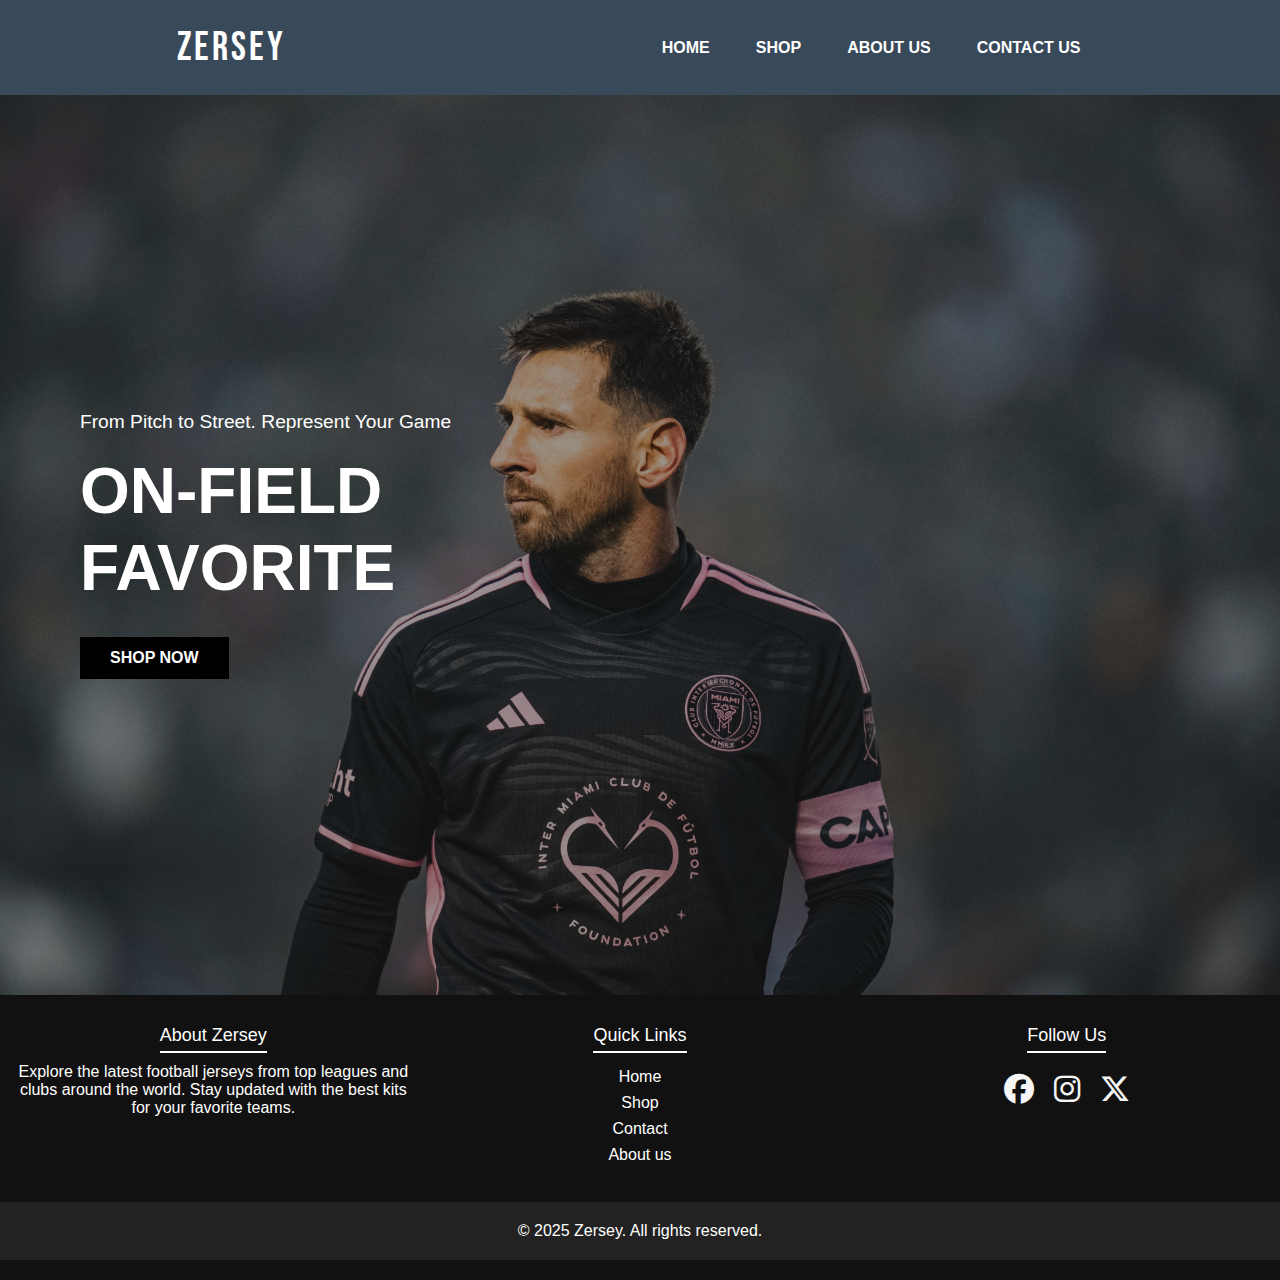
<file: index.html>
<!DOCTYPE html>
<html lang="en">
  <head>
    
    <meta charset="UTF-8" />
    <meta name="viewport" content="width=device-width, initial-scale=1.0" />
    <title>ZERSEY</title>

    <link href="https://fonts.googleapis.com/css2?family=Bebas+Neue&display=swap" rel="stylesheet">

    <link rel="stylesheet" href="style.css" />

    <link rel="stylesheet" href="https://cdnjs.cloudflare.com/ajax/libs/font-awesome/6.7.2/css/all.min.css" integrity="sha512-Evv84Mr4kqVGRNSgIGL/F/aIDqQb7xQ2vcrdIwxfjThSH8CSR7PBEakCr51Ck+w+/U6swU2Im1vVX0SVk9ABhg==" crossorigin="anonymous" referrerpolicy="no-referrer" />
  
  </head>
  <body>
  

    <header>
      <nav>
        <div class="logo">ZERSEY
          <ul>
            <li><a href=""></a></li>
          </ul>
        </div>

        <div id="right">
            <ul>
                <li><a href="index.html">HOME</a></li>
                <li><a href="shop.html">SHOP</a></li>
                <li><a href="about.html">ABOUT US</a></li>
                <li> <a href="contact.html">CONTACT US</a></li>
            </ul>
          
        </div>
      </nav>
    </header>

    
   <!--hero-section-->
    <main>

     <div class="hero">
      <div class="hero-content">
        <p class="subheading">From Pitch to Street. Represent Your Game
        </p>
        <h1 class="main-heading">ON-FIELD<br>FAVORITE</h1>
        <a href="shop.html" class="btn">SHOP NOW</a>
      </div>
    </div>
    
  </main>



<footer>
  <div class="footer-container">
    <div class="footer-section">
     
      <h4  style="border-bottom: 2px solid white; display: inline-block; padding-bottom: 5px;">About Zersey</h4>
      <p>Explore the latest football jerseys from top leagues and clubs around the world. Stay updated with the best kits for your favorite teams.</p>
    </div>

    <div class="footer-section">
      
      <h4  style="border-bottom: 2px solid white; display: inline-block; padding-bottom: 5px;">Quick Links</h4>
      <ul>
          <li><a href="#home">Home</a></li>
          <li><a href="shop.html">Shop</a></li>
          <li><a href="contact.html">Contact</a></li>
          <li><a href="about.html">About us</a></li>
      </ul>
    </div>

    
    <div class="footer-section">
      <h4  style="border-bottom: 2px solid white; display: inline-block; padding-bottom: 5px;">Follow Us</h4>
      <div class="social-icons">
        <a href="#"><i class="fa-brands fa-facebook"></i></a>
        <a href="#"><i class="fa-brands fa-instagram"></i></a>
        <a href="#"><i class="fa-brands fa-x-twitter"></i></a>
      </div>
    </div>

   
    <div class="footer-bottom">
      <p>&copy; 2025 Zersey. All rights reserved.</p>
    </div>
  </div>
</footer>

  
  <script src="script.js"></script>
  </body>
</html>
</file>
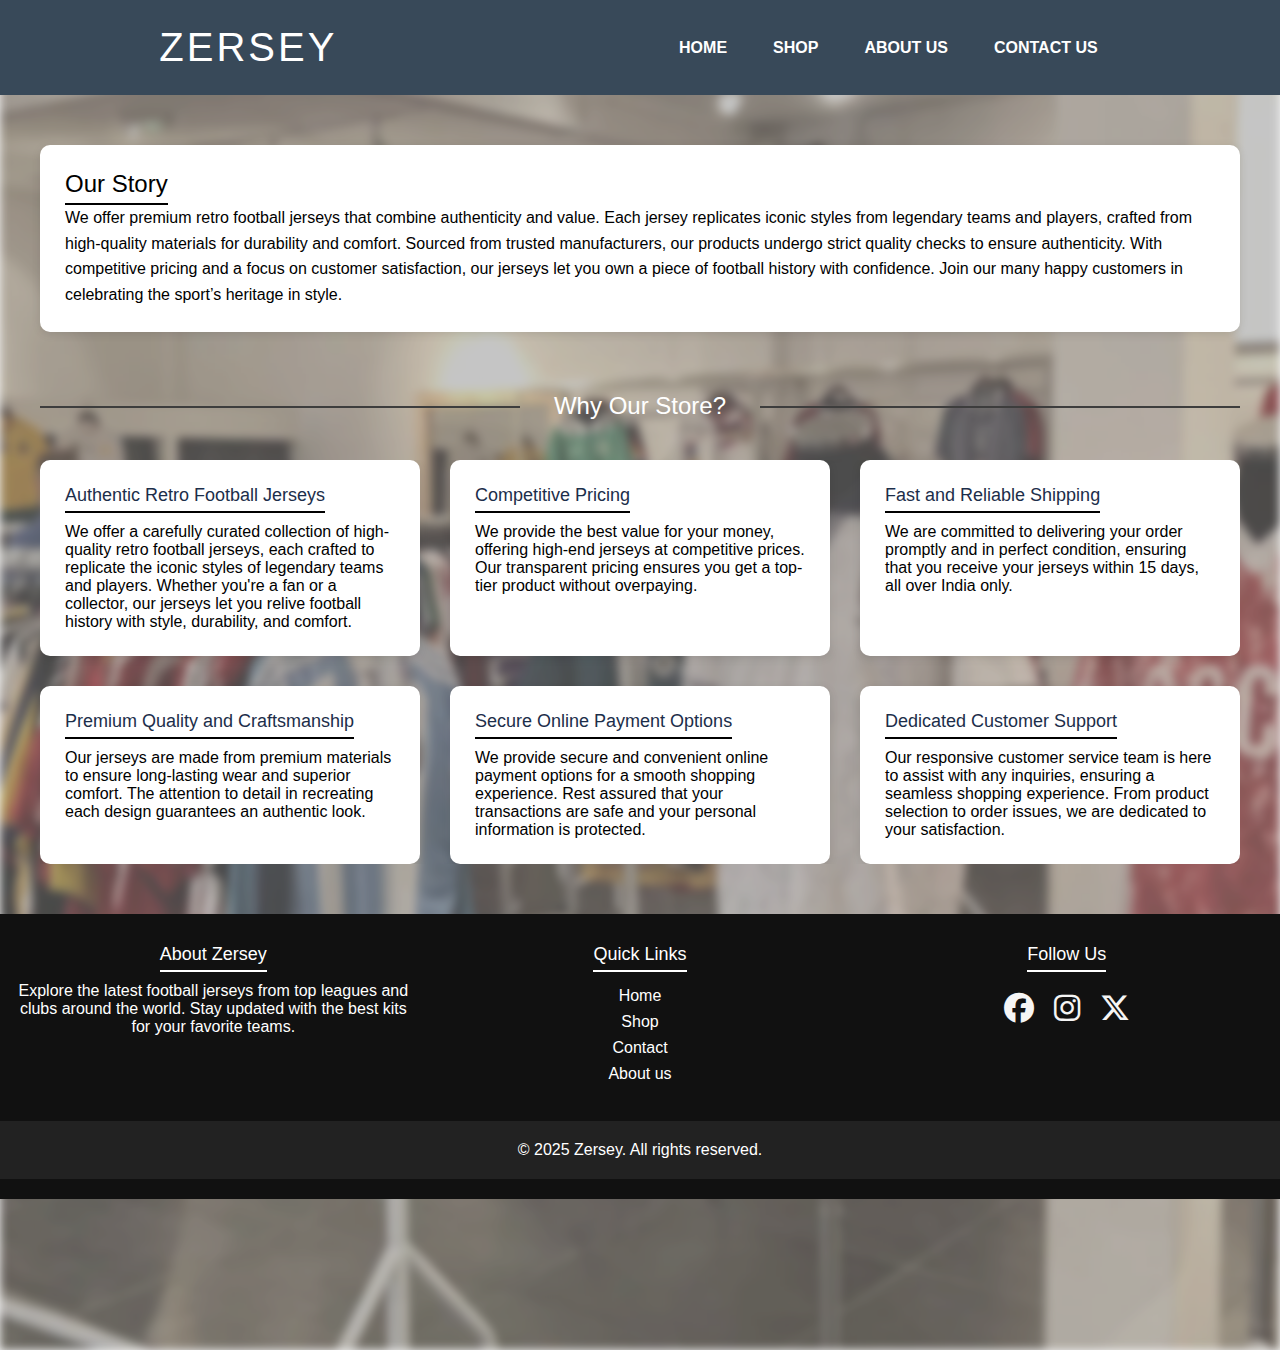
<file: about.html>
<!DOCTYPE html>
<html lang="en">
<head>
  <meta charset="UTF-8">
  <meta name="viewport" content="width=device-width, initial-scale=1.0">
  <title>About Us - Zersey</title>
  
  <link rel="stylesheet" href="style.css">

  <link rel="stylesheet" href="https://cdnjs.cloudflare.com/ajax/libs/font-awesome/6.7.2/css/all.min.css" integrity="sha512-Evv84Mr4kqVGRNSgIGL/F/aIDqQb7xQ2vcrdIwxfjThSH8CSR7PBEakCr51Ck+w+/U6swU2Im1vVX0SVk9ABhg==" crossorigin="anonymous" referrerpolicy="no-referrer" />
  
</head>
<body>
  
    
  <header>
    <nav>
      <div class="logo">ZERSEY
        <ul>
          <li><a href=""></a></li>
        </ul>
      </div>

      <div id="right">
          <ul>
              <li><a href="index.html">HOME</a></li>
              <li><a href="shop.html">SHOP</a></li>
              <li><a href="about.html">ABOUT US</a></li>
              <li> <a href="contact.html">CONTACT US</a></li>
          </ul>
        
      </div>
    </nav>
  </header>


 
  <main class="about-content">
    <section class="intro">
      <h2 style="border-bottom: 2px solid black; display: inline-block; padding-bottom: 5px;">Our Story</h2>
      <br>
      <p>
        We offer premium retro football jerseys that combine authenticity and value. Each jersey replicates iconic styles from legendary teams and players, crafted from high-quality materials for durability and comfort. Sourced from trusted manufacturers, our products undergo strict quality checks to ensure authenticity. With competitive pricing and a focus on customer satisfaction, our jerseys let you own a piece of football history with confidence. Join our many happy customers in celebrating the sport’s heritage in style.
      </p>
    </section>

    <h2 class="section-title">Why Our Store?</h2>

    <section class="features">
      <div class="feature">
        <h3 style="border-bottom: 2px solid black; display: inline-block; padding-bottom: 5px;">Authentic Retro Football Jerseys</h3>
        <p>We offer a carefully curated collection of high-quality retro football jerseys, each crafted to replicate the iconic styles of legendary teams and players. Whether you're a fan or a collector, our jerseys let you relive football history with style, durability, and comfort.</p>
      </div>

      <div class="feature">
        <h3 style="border-bottom: 2px solid black; display: inline-block; padding-bottom: 5px;">Competitive Pricing</h3>
        <p>We provide the best value for your money, offering high-end jerseys at competitive prices. Our transparent pricing ensures you get a top-tier product without overpaying.</p>
      </div>

      <div class="feature">
        <h3 style="border-bottom: 2px solid black; display: inline-block; padding-bottom: 5px;">Fast and Reliable Shipping</h3>
        <p>We are committed to delivering your order promptly and in perfect condition, ensuring that you receive your jerseys within 15 days, all over India only.</p>
      </div>

      <div class="feature">
        <h3 style="border-bottom: 2px solid black; display: inline-block; padding-bottom: 5px;">Premium Quality and Craftsmanship</h3>
        <p>Our jerseys are made from premium materials to ensure long-lasting wear and superior comfort. The attention to detail in recreating each design guarantees an authentic look.</p>
      </div>

      <div class="feature">
        <h3 style="border-bottom: 2px solid black; display: inline-block; padding-bottom: 5px;">Secure Online Payment Options</h3>
        <p>We provide secure and convenient online payment options for a smooth shopping experience. Rest assured that your transactions are safe and your personal information is protected.</p>
      </div>

      <div class="feature">
        <h3 style="border-bottom: 2px solid black; display: inline-block; padding-bottom: 5px;">Dedicated Customer Support</h3>
        <p>Our responsive customer service team is here to assist with any inquiries, ensuring a seamless shopping experience. From product selection to order issues, we are dedicated to your satisfaction.</p>
      </div>
    </section>
  </main>

<!--footer-->
  <footer>
    <div class="footer-container">
      <div class="footer-section">
       
        <h4 style="border-bottom: 2px solid white; display: inline-block; padding-bottom: 5px;">About Zersey</h4>
        <p>Explore the latest football jerseys from top leagues and clubs around the world. Stay updated with the best kits for your favorite teams.</p>
      </div>
  
      <div class="footer-section">
        
        <h4 style="border-bottom: 2px solid white; display: inline-block; padding-bottom: 5px;">Quick Links</h4>
        <ul>
            <li><a href="#home">Home</a></li>
            <li><a href="shop.html">Shop</a></li>
            <li><a href="contact.html">Contact</a></li>
            <li><a href="about.html">About us</a></li>
        </ul>
      </div>
  
      
      <div class="footer-section">
        <h4  style="border-bottom: 2px solid white; display: inline-block; padding-bottom: 5px;">Follow Us</h4>
        <div class="social-icons">
          <a href="#"><i class="fa-brands fa-facebook"></i></a>
          <a href="#"><i class="fa-brands fa-instagram"></i></a>
          <a href="#"><i class="fa-brands fa-x-twitter"></i></a>
        </div>
      </div>
  
     
      <div class="footer-bottom">
        <p>&copy; 2025 Zersey. All rights reserved.</p>
      </div>
    </div>
  </footer>
  
</body>
</html>
</file>
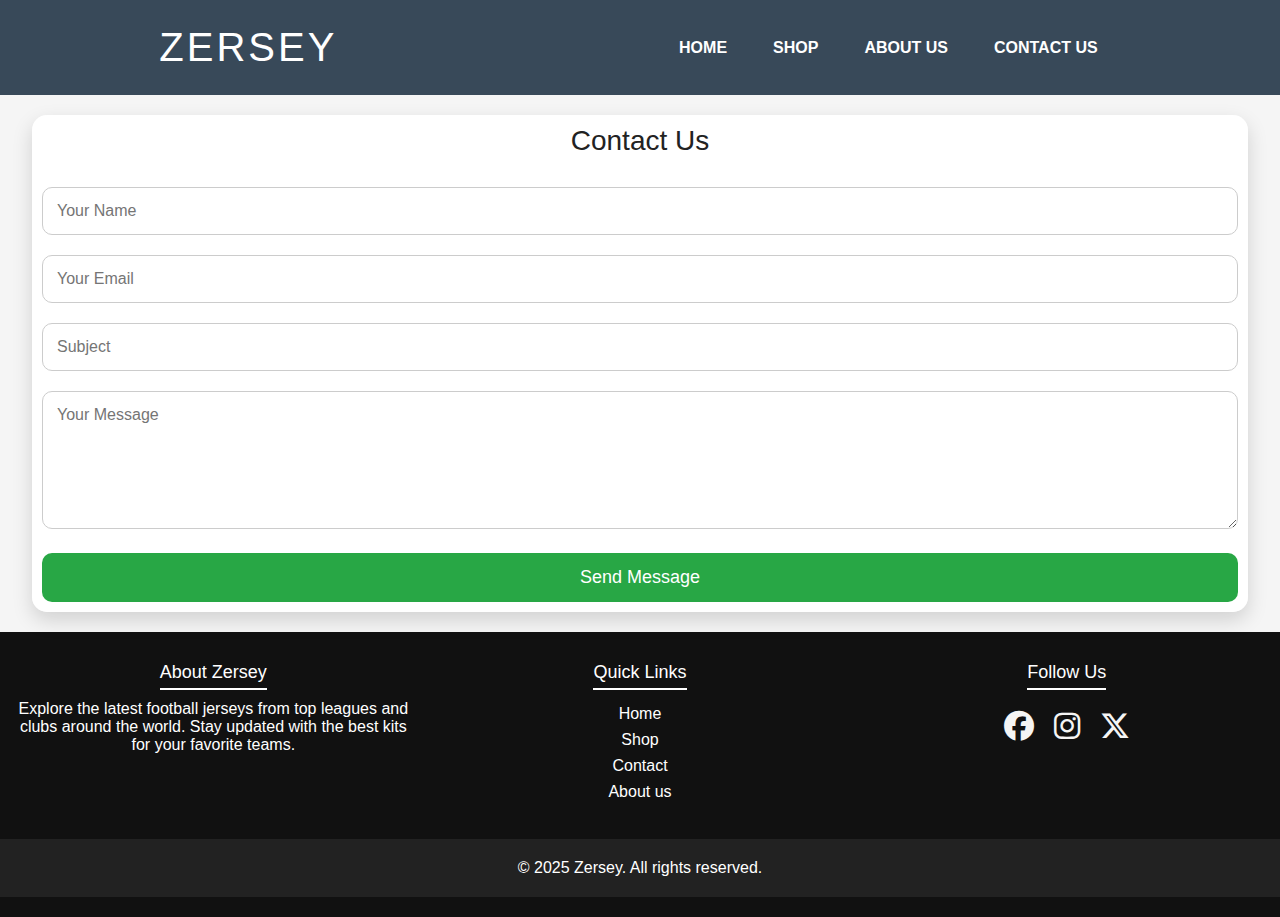
<file: contact.html>
<!DOCTYPE html>
<html lang="en">
  <head>
    <meta charset="UTF-8" />
    <title>Contact Us</title>

    <link rel="stylesheet" href="style.css" />

    <link rel="stylesheet" href="https://cdnjs.cloudflare.com/ajax/libs/font-awesome/6.7.2/css/all.min.css" integrity="sha512-Evv84Mr4kqVGRNSgIGL/F/aIDqQb7xQ2vcrdIwxfjThSH8CSR7PBEakCr51Ck+w+/U6swU2Im1vVX0SVk9ABhg==" crossorigin="anonymous" referrerpolicy="no-referrer" />

</head>
  <body>

    <!--nav-bar-->
    <header>
      <nav>
        <div class="logo">
          ZERSEY
          <ul>
            <li><a href=""></a></li>
          </ul>
        </div>

        <div id="right">
          <ul>
            <li><a href="index.html">HOME</a></li>
            <li><a href="shop.html">SHOP</a></li>
            <li><a href="about.html">ABOUT US</a></li>
            <li><a href="contact.html">CONTACT US</a></li>
          </ul>
        </div>
      </nav>
    </header>



      <!--contact us form-->
      <div class="contact-container">
        <h1>Contact Us</h1>
        <form class="contact-form">
          <input type="text" name="name" placeholder="Your Name" required>
          <input type="email" name="email" placeholder="Your Email" required>
          <input type="text" name="subject" placeholder="Subject" required>
          <textarea name="message" rows="6" placeholder="Your Message" required></textarea>
          <button type="submit">Send Message</button>
        </form>
      </div>
    
    
      
  

 <!--footer--> 
     <footer>
      <div class="footer-container">
        <div class="footer-section">
          <h4  style="border-bottom: 2px solid white; display: inline-block; padding-bottom: 5px;">About Zersey</h4>
          <p>
            Explore the latest football jerseys from top leagues and clubs
            around the world. Stay updated with the best kits for your favorite
            teams.
          </p>
        </div>

        <div class="footer-section">
          <h4  style="border-bottom: 2px solid white; display: inline-block; padding-bottom: 5px;">Quick Links</h4>
          <ul>
            <li><a href="#home">Home</a></li>
            <li><a href="shop.html">Shop</a></li>
            <li><a href="contact.html">Contact</a></li>
            <li><a href="about.html">About us</a></li>
          </ul>
        </div>

        <div class="footer-section">
          <h4  style="border-bottom: 2px solid white; display: inline-block; padding-bottom: 5px;">Follow Us</h4>
          <div class="social-icons">
            <a href="#"><i class="fa-brands fa-facebook"></i></a>
            <a href="#"><i class="fa-brands fa-instagram"></i></a>
            <a href="#"><i class="fa-brands fa-x-twitter"></i></a>
          </div>
        </div>

        <div class="footer-bottom">
          <p>&copy; 2025 Zersey. All rights reserved.</p>
        </div>
      </div>
    </footer>
  </body>
</html>
</file>
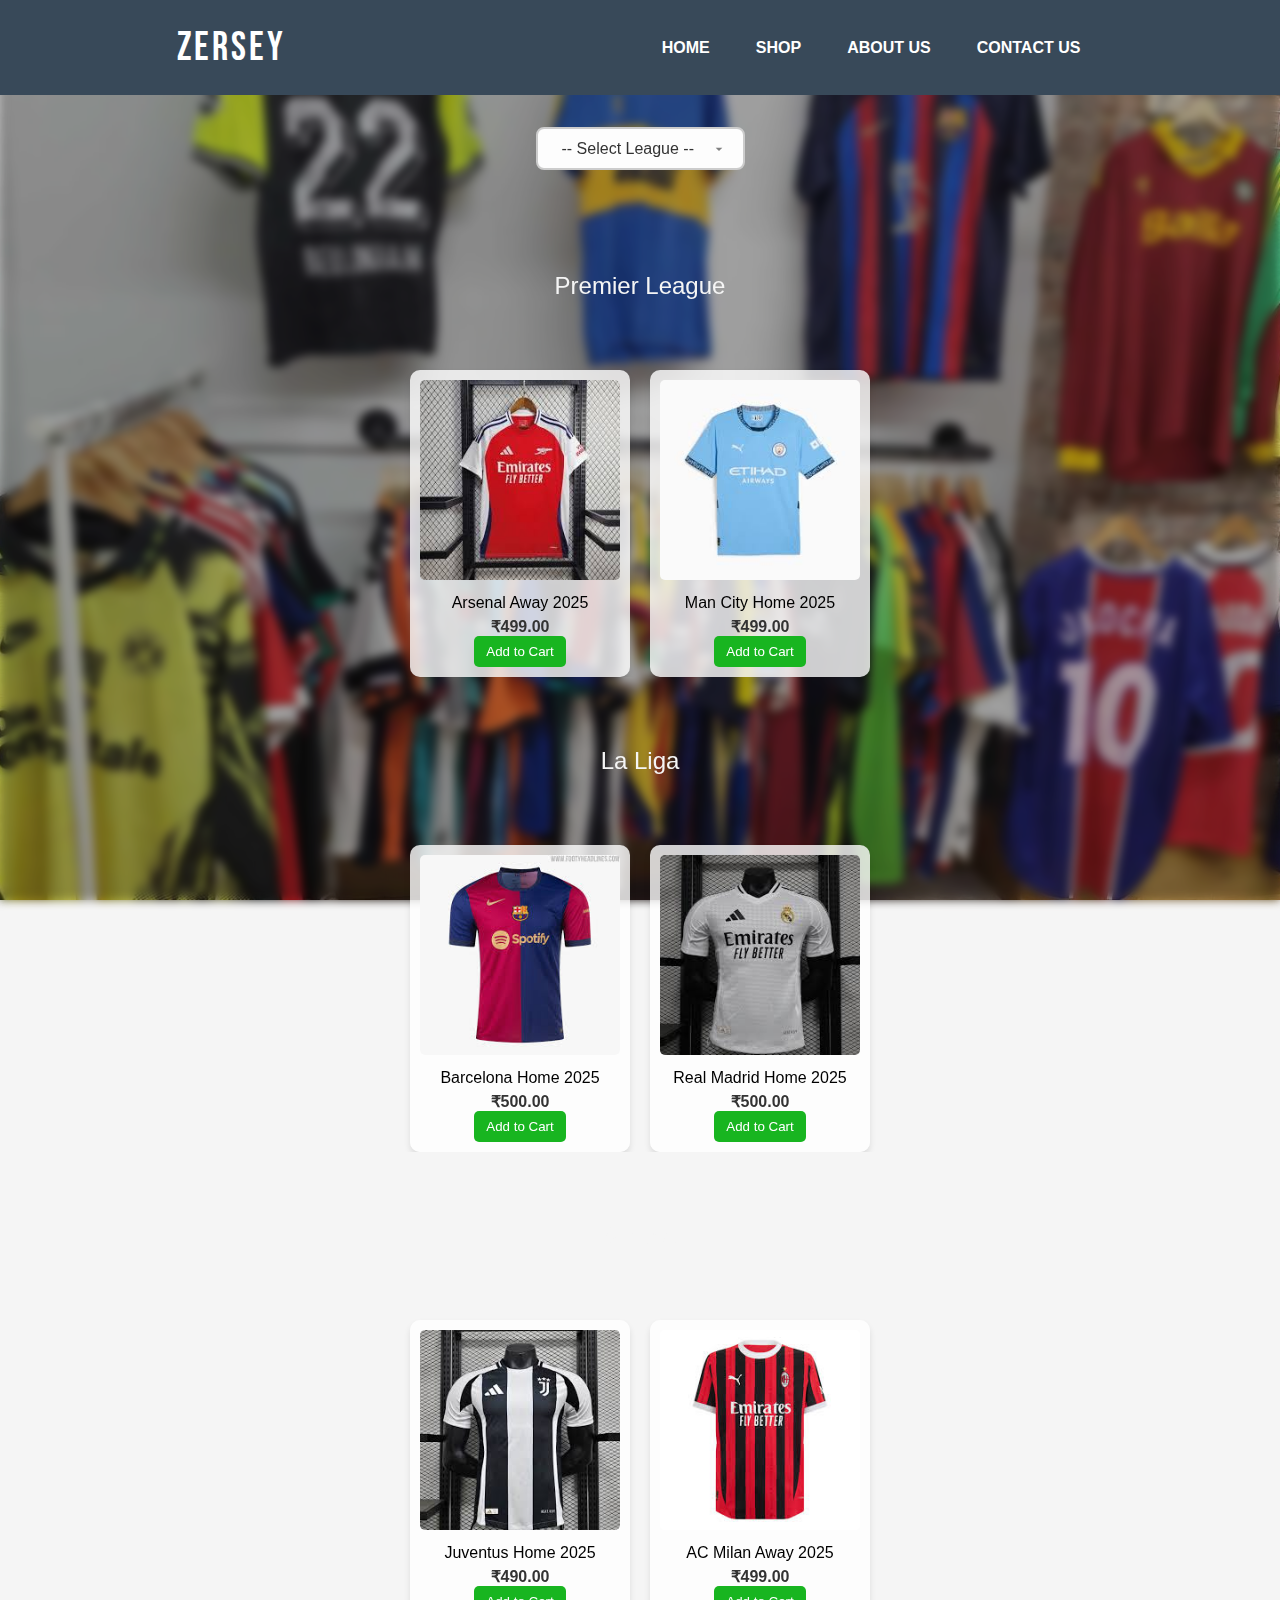
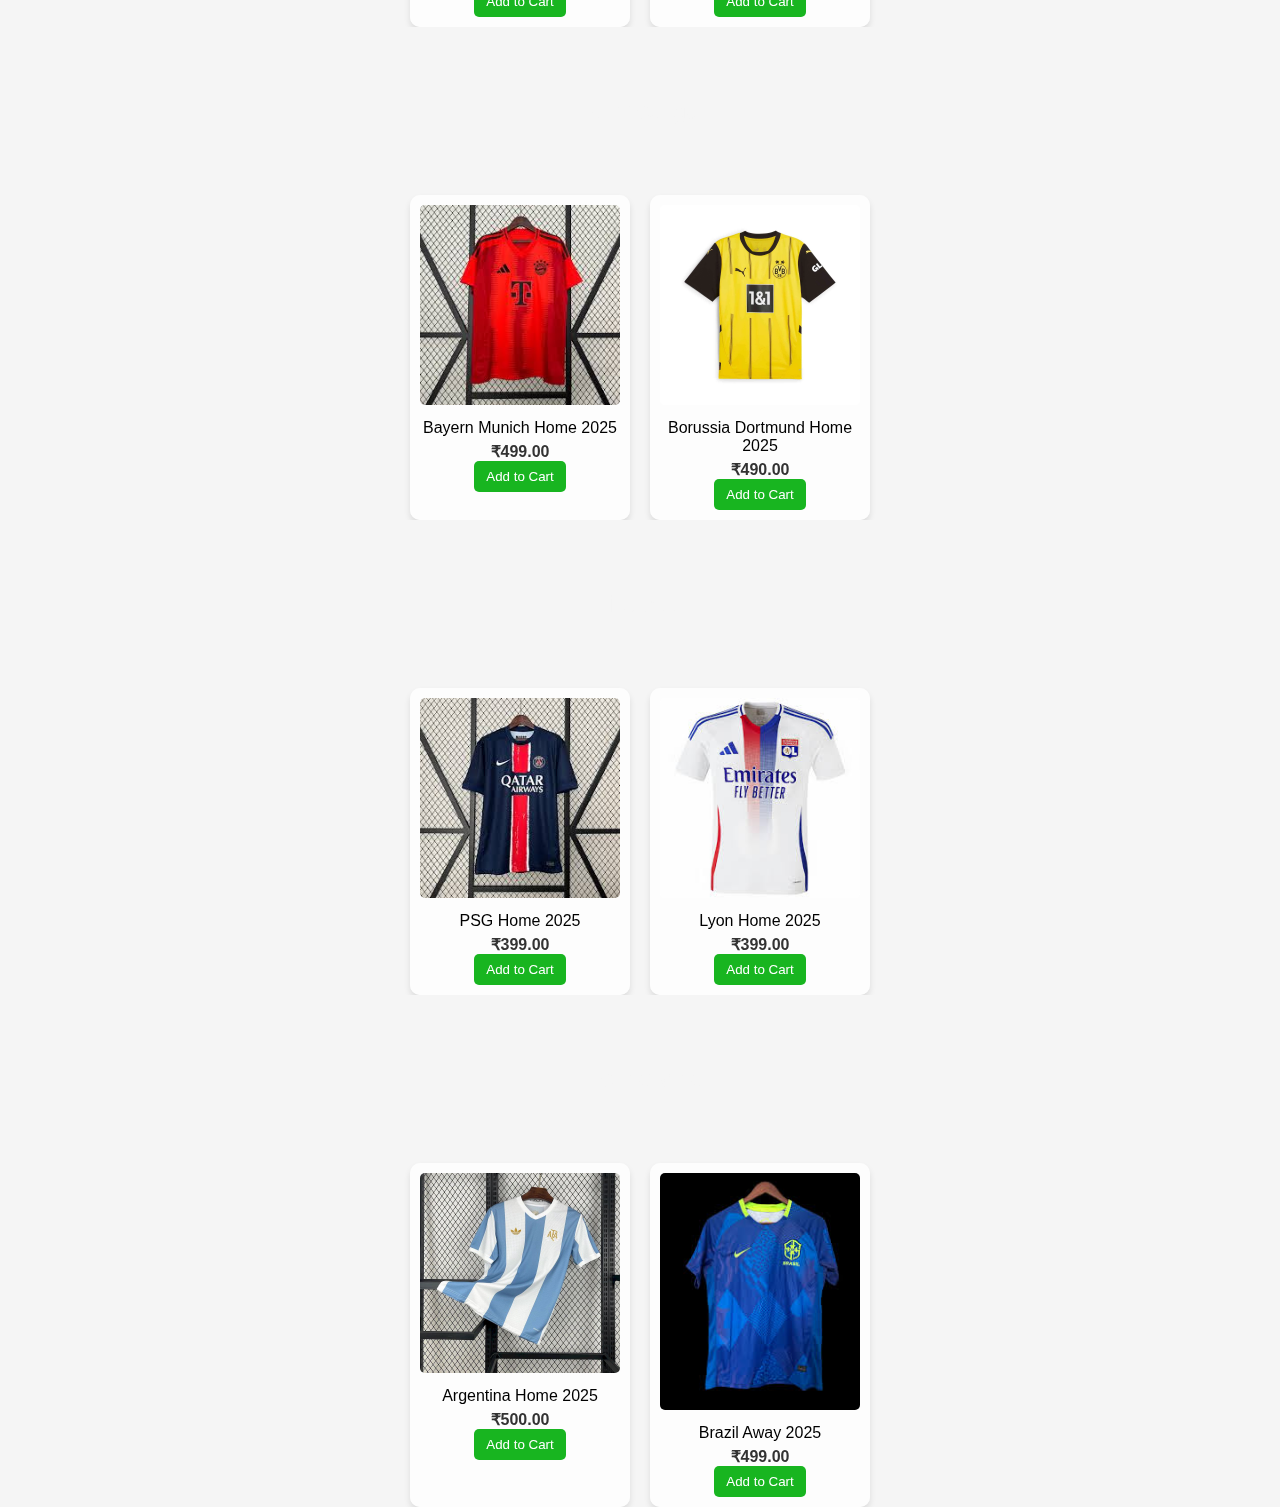
<file: shop.html>
<!DOCTYPE html>
<html lang="en">
<head>
  <meta charset="UTF-8" />
  <meta name="viewport" content="width=device-width, initial-scale=1.0"/>
  <title>Shop/ZERSEY</title>

  <link href="https://fonts.googleapis.com/css2?family=Bebas+Neue&display=swap" rel="stylesheet">

  <link rel="stylesheet" href="style.css" />

  <style>

    body {
        background-image: url('images/cc6d5260-b891-11ef-8f4f-f32c7e094699.jpg'); /* <-- Your background image */
        background-size: cover;
        background-repeat: no-repeat;
        background-position: center center;
        background-attachment: fixed;
    }

  </style>

</head>
<body>

  <!-- Navigation Bar -->
  <nav>
    <div class="logo">ZERSEY
      <ul>
        <li><a href="index.html"></a></li>
      </ul>
    </div>

    <ul>
      <li><a href="index.html">HOME</a></li>
      <li><a href="shop.html">SHOP</a></li>
      <li><a href="about.html">ABOUT US</a></li>
      <li> <a href="contact.html">CONTACT US</a></li>

    </ul>
  </nav>

  <!-- League Dropdown Filter -->
   <div class="background-blur"></div>
   <div class="content">
  <div class="league-filter">
  <select onchange="navigateLeague(this)">

    <option value="">-- Select League --</option>
    <option value="leagues/premier-league.html">Premier League</option>
    <option value="leagues/la-liga.html">La Liga</option>
    <option value="leagues/serie-a.html">Serie A</option>
    <option value="leagues/bundesliga.html">Bundesliga</option>
    <option value="leagues/ligue-1.html">Ligue 1</option>
    <option value="leagues/international.html">International</option>
  </select>
  </div>


  <!-- Premier League -->
  
   <section id="premier" class="jersey-section">

    <h2>Premier League</h2>
    <div class="jersey-grid">
      <div class="jersey-card">
        <img src="images/arsenal.jpeg" alt="Arsenal Home 2025" class="jersey-img" />
        <div class="jersey-info">
          <h3>Arsenal Away 2025</h3>
          <p>₹499.00</p>
          <button>Add to Cart</button>
        </div>
      </div>

      <div class="jersey-card">
        <img src="images/man-city.jpeg" alt="Man City Home 2025" class="jersey-img" />
        <div class="jersey-info">
          <h3>Man City Home 2025</h3>
          <p>₹499.00</p>
          <button>Add to Cart</button>
        </div>
      </div>
    </div>
  </section>


  
  <!-- La Liga -->
  <section id="laliga" class="jersey-section">
    <h2>La Liga</h2>
    <div class="jersey-grid">
      <div class="jersey-card">
        <img src="images/barca.jpeg" alt="Barcelona Home 2025" class="jersey-img" />
        <div class="jersey-info">
          <h3>Barcelona Home 2025</h3>
          <p>₹500.00</p>
          <button>Add to Cart</button>
        </div>
      </div>

      <div class="jersey-card">
        <img src="images/real-madrid.jpeg" alt="Real Madrid Home 2025" class="jersey-img" />
        <div class="jersey-info">
          <h3>Real Madrid Home 2025</h3>
          <p>₹500.00</p>
          <button>Add to Cart</button>
        </div>
      </div>
    </div>
  </section>



  <!-- Serie A -->
  <section id="seriea" class="jersey-section">
    <h2>Serie A</h2>
    <div class="jersey-grid">
      <div class="jersey-card">
        <img src="images/juventus.jpeg" alt="Juventus Home 2025" class="jersey-img" />
        <div class="jersey-info">
          <h3>Juventus Home 2025</h3>
          <p>₹490.00</p>
          <button>Add to Cart</button>
        </div>
      </div>

      <div class="jersey-card">
        <img src="images/ac-milan.jpeg" alt="AC Milan Home 2025" class="jersey-img" />
        <div class="jersey-info">
          <h3>AC Milan Away 2025</h3>
          <p>₹499.00</p>
          <button>Add to Cart</button>
        </div>
      </div>
    </div>
  </section>



  <!-- Bundesliga -->
  <section id="seriea" class="jersey-section">
    <h2> Bundesliga </h2>
  <div class="jersey-grid">
    <div class="jersey-card">
      <img src="images/bayern-home-2025.jpeg" alt="Bayern Munich Home 2025" class="jersey-img" />
      <div class="jersey-info">
        <h3>Bayern Munich Home 2025</h3>
        <p>₹499.00</p>
        <button>Add to Cart</button>
      </div>
    </div>
  
    <div class="jersey-card">
      <img src="images/Borussia Dortmund.webp" alt="Borussia Dortmund Home 2025" class="jersey-img" />
      <div class="jersey-info">
        <h3>Borussia Dortmund Home 2025</h3>
        <p>₹490.00</p>
        <button>Add to Cart</button>
      </div>
    </div>
  </div>
</section>



<!--ligue 1-->
<section id="seriea" class="jersey-section">
  <h2>ligue 1</h2>
  <div class="jersey-grid">
    <div class="jersey-card">
      <img src="images/psg.jpeg" alt="Bayern Munich Home 2025" class="jersey-img" />
      <div class="jersey-info">
        <h3>PSG Home 2025</h3>
        <p>₹399.00</p>
        <button>Add to Cart</button>
      </div>
    </div>
  
    <div class="jersey-card">
      <img src="images/Lyon.jpeg" alt="Borussia Dortmund Home 2025" class="jersey-img" />
      <div class="jersey-info">
        <h3> Lyon Home 2025</h3>
        <p>₹399.00</p>
        <button>Add to Cart</button>
      </div>
    </div>
  </div>
  </section>


  <!-- International -->
  <section id="international" class="jersey-section">
    <h2>International</h2>
    <div class="jersey-grid">
      <div class="jersey-card">
        <img src="images/Argentina50thanniversary.jpg" alt="Argentina Home 2025" class="jersey-img" />
        <div class="jersey-info">
          <h3>Argentina Home 2025</h3>
          <p>₹500.00</p>
          <button>Add to Cart</button>
        </div>
      </div>
      
      <div class="jersey-card">
        <img src="images/barzil.jpeg" alt="Brazil Away 2025" class="jersey-img" />
        <div class="jersey-info">
          <h3>Brazil Away 2025</h3>
          <p>₹499.00</p>
          <button>Add to Cart</button>
        </div>
      </div>
    </div>
  </section>
</div>



  <script src="script.js"></script>

</body>
</html>
</file>
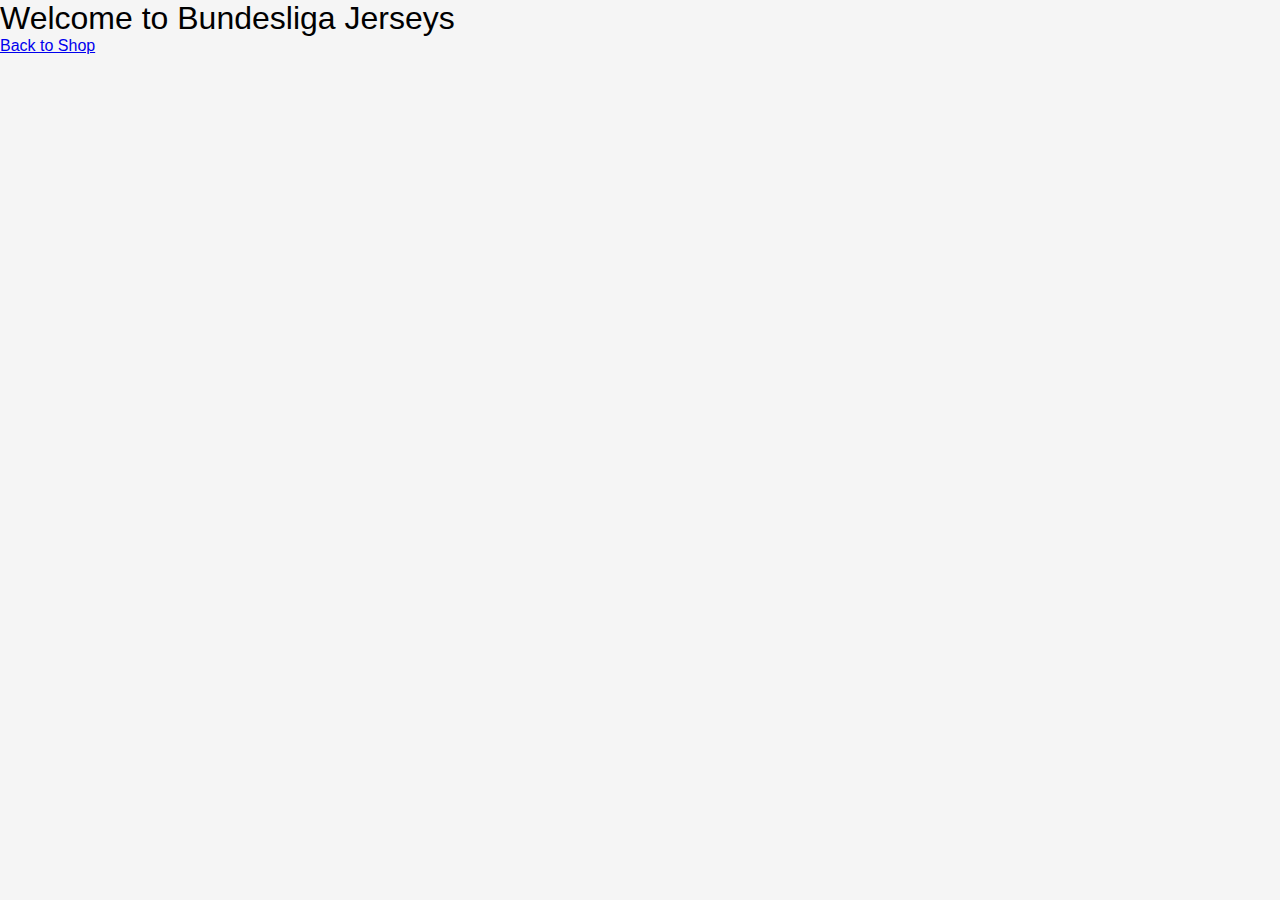
<file: leagues/bundesliga.html>
<!DOCTYPE html>
<html>
<head>
  <title>Bundesliga</title>
  <link rel="stylesheet" href="../style.css">
</head>
<body>

  <h1>Welcome to Bundesliga Jerseys</h1>
  <a href="../shop.html">Back to Shop</a>

<script src="../script.js"></script>
</body>
</html>
</file>
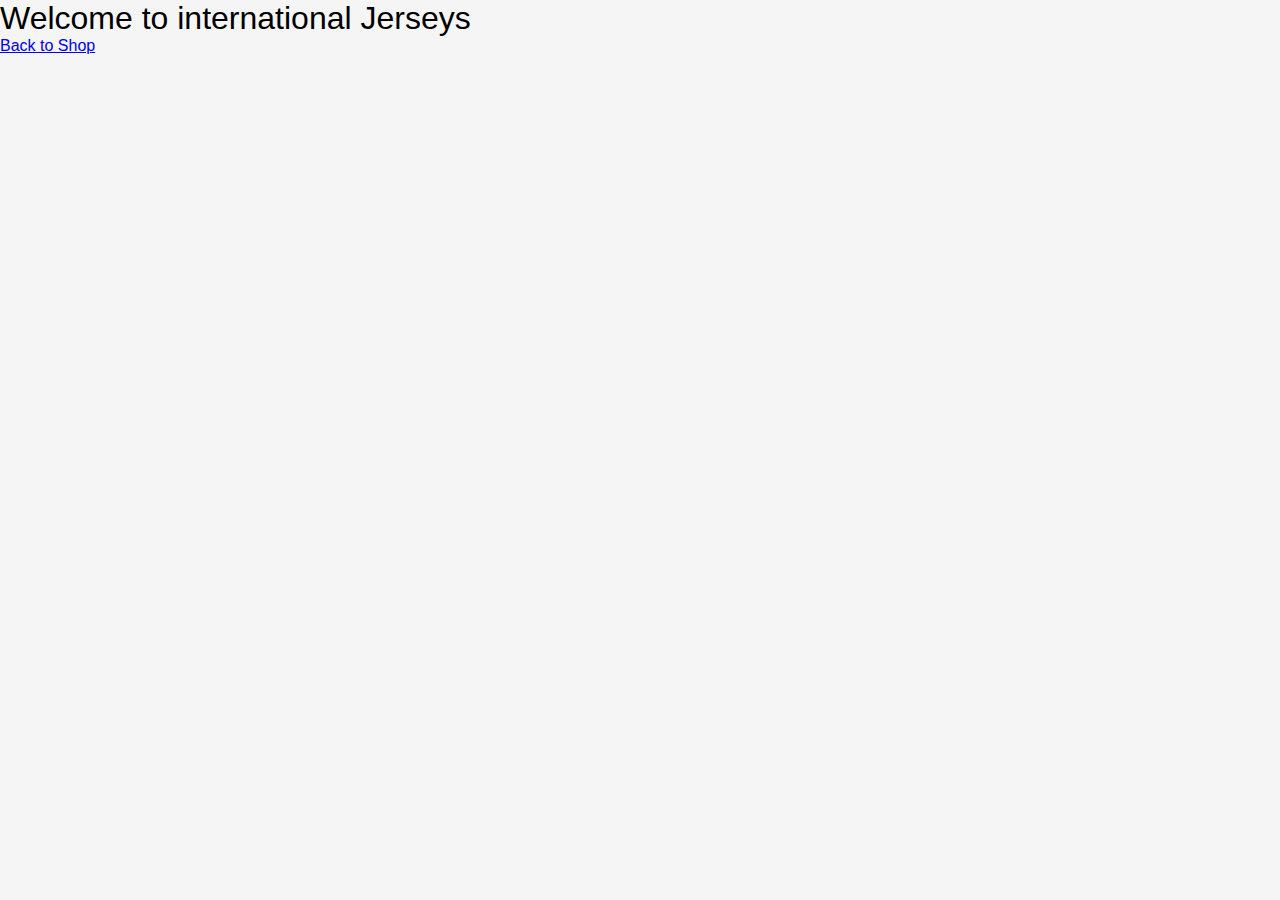
<file: leagues/International.html>
<!DOCTYPE html>
<html>
<head>
  <title>International</title>
  <link rel="stylesheet" href="../style.css">
</head>
<body>

  <h1>Welcome to international Jerseys</h1>
  <a href="../shop.html">Back to Shop</a>

<script src="../script.js"></script>
</body>
</html>
</file>
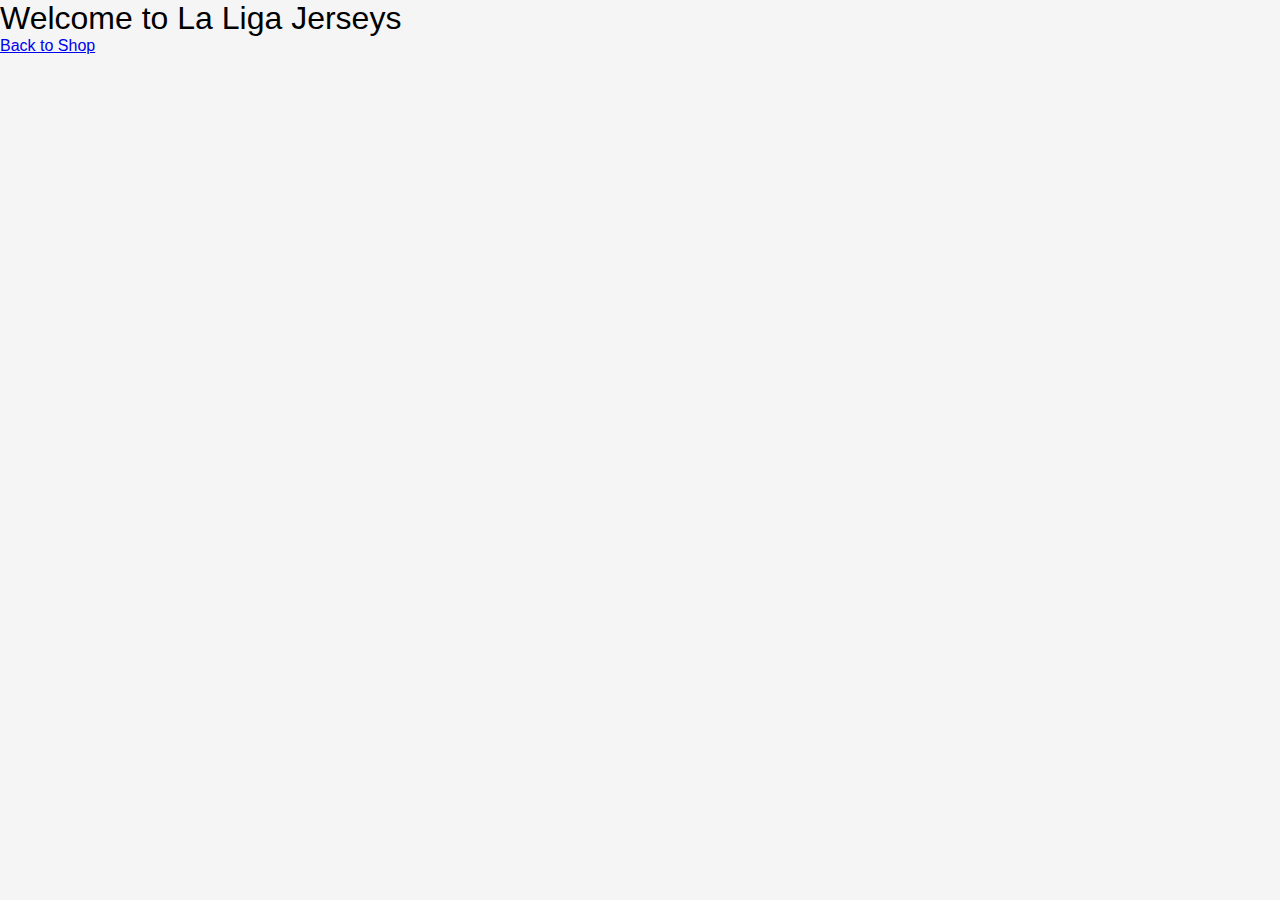
<file: leagues/la-liga.html>
<!DOCTYPE html>
<html>
<head>
  <title>La Liga</title>
  <link rel="stylesheet" href="../style.css">
</head>
<body>

  <h1>Welcome to La Liga Jerseys</h1>
  <a href="../shop.html">Back to Shop</a>

<script src="../script.js"></script>
</body>
</html>
</file>
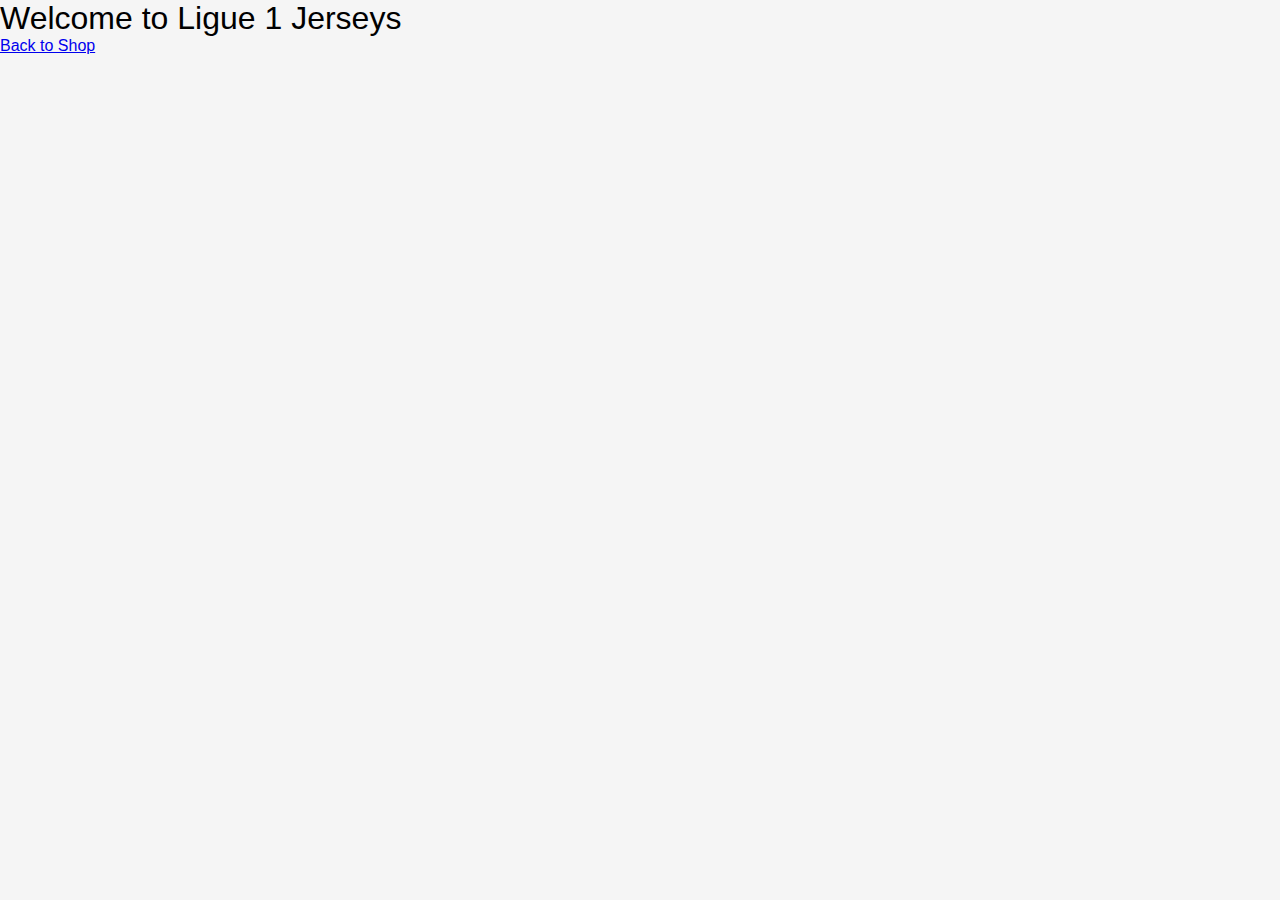
<file: leagues/ligue-1.html>
<!DOCTYPE html>
<html>
<head>
  <title>Ligue 1</title>
  <link rel="stylesheet" href="../style.css">
</head>
<body>

  <h1>Welcome to Ligue 1 Jerseys</h1>
  <a href="../shop.html">Back to Shop</a>

<script src="../script.js"></script>

</body>
</html>
</file>
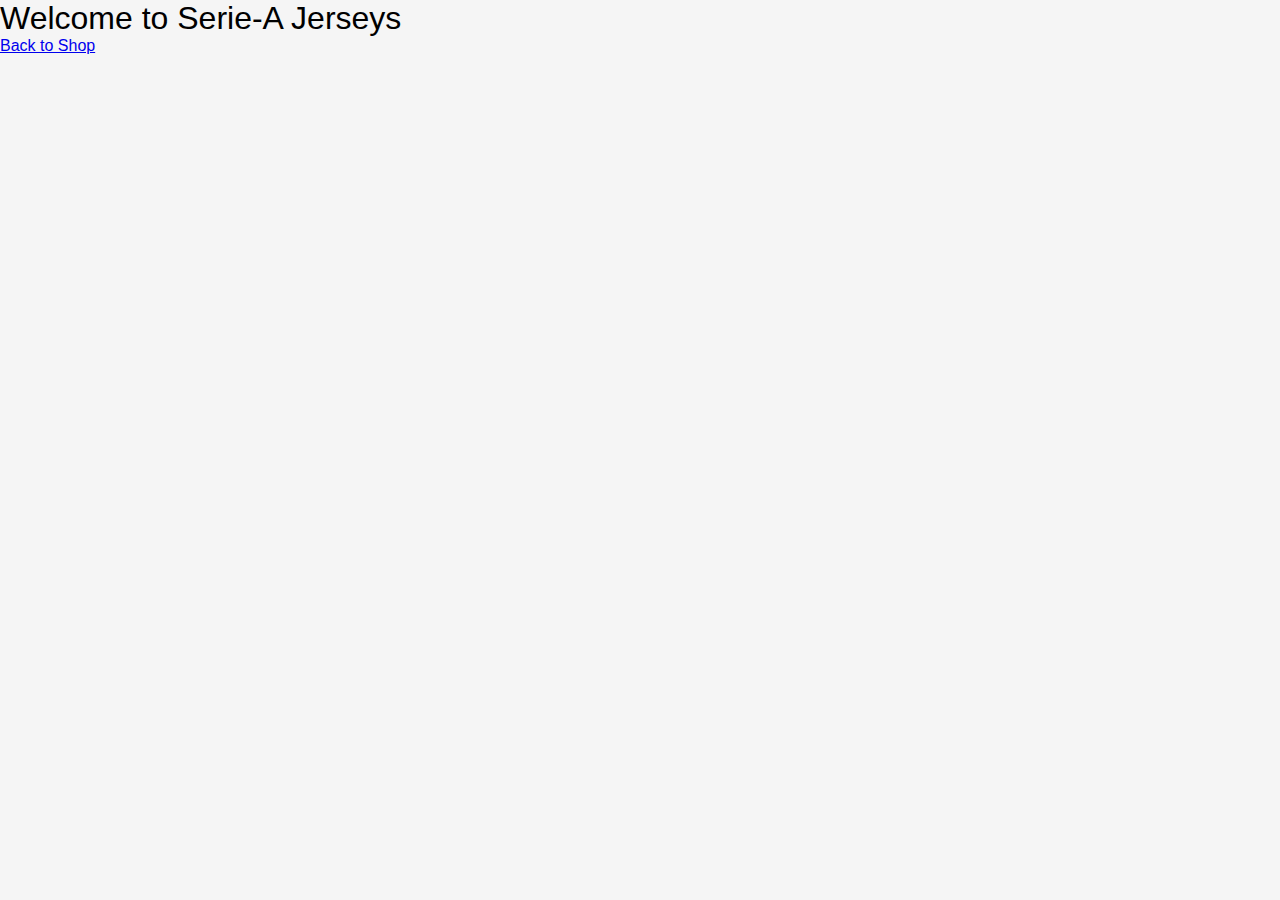
<file: leagues/serie-a.html>
<!DOCTYPE html>
<html>
<head>
  <title>Serie-A </title>
  <link rel="stylesheet" href="../style.css">
</head>
<body>

  <h1>Welcome to Serie-A Jerseys</h1>
  <a href="../shop.html">Back to Shop</a>

<script src="../script.js"></script>

</body>
</html>
</file>
<file: style.css>
* {
  margin: 0;
  padding: 0;
  font-family: "Poppins", sans-serif;
  font-weight: 400;
  font-style: normal;
}

body {
  background-color: whitesmoke;
}

html {
  scroll-behavior: smooth;
}

img {
  background-position: center;
  background-repeat: no-repeat;
  background-attachment: fixed;
  background-size: cover;
  width: 100px;
}

nav {
  display: flex;
  align-items: center;
  justify-content: space-around;
  height: 95px;
  background-color: #384959;
}

nav ul {
  display: flex;
  justify-content: center;
}

nav ul li {
  list-style: none;
  margin: 0 23px;
}

nav ul li a {
  position: relative;
  color: white;
  font-weight: bold;
  cursor: pointer;
  text-decoration: none;
  transition: color 0.3s ease, transform 0.3s ease;
}

nav ul li a:hover {
  color: #87cefa; /* Soft Sky Blue */
  transform: scale(1.1);
}

/* Underline effect */
nav ul li a::after {
  content: "";
  position: absolute;
  bottom: -5px;
  left: 0;
  height: 2px;
  width: 0;
  background-color: #4191c2;
  transition: width 0.3s ease;
}

nav ul li a:hover::after {
  width: 100%;
}

.logo {
  font-family: "Bebas Neue", sans-serif;
  font-size: 2.5rem;
  color: white;
  letter-spacing: 3px;
  transition: color 0.3s ease, transform 0.3s ease;
  cursor: pointer;
}

.logo:hover {
  color: #87cefa;
  transform: scale(1.1);
}

.hero {
  height: 100vh;
  background-image: url("img/1351902.webp");
  background-size: cover;
  background-position: center right;
  background-repeat: no-repeat;
  display: flex;
  align-items: center;
  justify-content: flex-start;
  padding-left: 80px;
  color: white;
  height: 100vh;
  position: relative;
}

.hero-content {
  max-width: 600px;
}

.subheading {
  font-size: 1.2rem;
  margin-bottom: 20px;
  font-weight: 400;
}


.main-heading {
  font-size: 4rem;
  line-height: 1.2;
  font-weight: 800;
  margin-bottom: 30px;
}

.btn {
  display: inline-block;
  background: black;
  color: white;
  padding: 12px 30px;
  text-decoration: none;
  font-weight: bold;
  transition: background 0.3s ease;
}

.btn:hover {
  background: #444;
}

.hero::before {
  content: "";
  position: absolute;
  top: 0;
  left: 0;
  width: 100%;
  height: 100%;
  background: rgba(0, 0, 0, 0.4);
  z-index: 1;
}

.hero-content {
  position: relative;
  z-index: 3;
}

/* Dropdown Styles */
.league-filter {
  text-align: center;
  margin: 2rem 0;
  cursor: pointer;
}

.league-filter label {
  font-weight: bold;
  margin-right: 0.5rem;
  font-size: 1.1rem;
}

/* Main Select Styling */
.league-filter select {
  padding: 0.7rem 1.5rem;
  border-radius: 8px;
  font-size: 1rem;
  font-weight: 500;
  border: 2px solid #ccc;
  background-color: #fdfdfd;
  color: #333;
  cursor: pointer;
  transition: border-color 0.3s ease, box-shadow 0.3s ease;

  /* Custom arrow */
  appearance: none;
  -webkit-appearance: none;
  -moz-appearance: none;
  background-image: url('data:image/svg+xml;utf8,<svg fill="gray" height="16" viewBox="0 0 24 24" width="16" xmlns="http://www.w3.org/2000/svg"><path d="M7 10l5 5 5-5z"/></svg>');
  background-repeat: no-repeat;
  background-position: right 1rem center;
  background-size: 1rem;
  padding-right: 3rem;
}

/* Hover + Focus Styles */
.league-filter select:hover,
.league-filter select:focus {
  border-color: #007bff;
  box-shadow: 0 0 8px rgba(0, 123, 255, 0.3);
  outline: none;
}

/*jersey-section*/

.jersey-grid {
  display: flex;
  flex-wrap: wrap;
  gap: 20px;
  justify-content: center;
}

.jersey-card {
  width: 200px;
  background-color: rgba(255, 255, 255, 0.8);
  border-radius: 10px;
  padding: 10px;
  text-align: center;
  box-shadow: 0 4px 6px rgba(0, 0, 0, 0.1);
}

.jersey-card img {
  width: 100%;
  height: auto;
  border-radius: 5px;
}

.jersey-card:hover {
  background-color: #cec5dd;
}

.jersey-info h3 {
  font-size: 16px;
  margin: 10px 0 5px;
  color: black;
}

.jersey-info p {
  font-weight: bold;
  color: #333;
}

.jersey-info button {
  background-color: #18b520;
  color: white;
  border: none;
  border-radius: 5px;
  padding: 8px 12px;
  cursor: pointer;
}

.jersey-info button:hover {
  background-color: #4caf50;
}

.jersey-section h2 {
  text-align: center;
  padding: 50px;
  margin: 20px;
  color: whitesmoke;
}

.jersey-section h2:hover {
  color: whitesmoke;
}

/*shop-bg blur*/

.background-blur {
  position: fixed;
  top: 0;
  left: 0;
  width: 100%;
  height: 100%;
  background: url("img/cc6d5260-b891-11ef-8f4f-f32c7e094699.webp") no-repeat
    center center/cover;
  filter: blur(5px) brightness(0.7);
  z-index: -1;
}

.content {
  position: relative;
  z-index: 1;
}



/*about-us*/

.about-content {
  max-width: 1200px;
  margin: 50px auto;
  padding: 0 30px;
}

.about-content::before {
  content: "";
  background: url('img/1-classic-football-shirts-event.webp') no-repeat center center / cover;
  position: absolute;
  top: 0;
  left: 0;
  height: 150%;
  width: 100%;
  /*filter: blur(10px);*/
  filter: blur(5px) brightness(0.7);
  z-index: -1;
  opacity: 0.7; 
}

.intro p {
  font-size: 16px;
  line-height: 1.6;
}

 .intro{
  background-color: #fff;
  padding: 25px;
  border-radius: 10px;
  box-shadow: 0 2px 10px rgba(0, 0, 0, 0.1);
}

.style{
  color: #1c2e4a;
}

.section-title {
  position: relative;
  text-align: center;
  font-size: 24px;
  margin: 60px 0 30px;
  color: white;
}

.section-title::before,
.section-title::after {
  content: "";
  position: absolute;
  top: 50%;
  width: 40%;
  height: 2px;
  background-color: rgb(61, 61, 61);
}

.section-title::before {
  left: 0;
}

.section-title::after {
  right: 0;
}

.features {
  display: grid;
  grid-template-columns: repeat(auto-fit, minmax(280px, 1fr));
  gap: 30px;
  margin-top: 40px;
}

.feature {
  background-color: #fff;
  padding: 25px;
  border-radius: 10px;
  box-shadow: 0 2px 10px rgba(0, 0, 0, 0.1);
}

.feature h3 {
  margin-bottom: 10px;
  font-size: 18px;
  color: #1c2e4a;
}


/*contact us form*/


.contact-form button:hover {
  background-color: #218838;
}*/

body {
  font-family: 'Segoe UI', Tahoma, Geneva, Verdana, sans-serif;
  background: #f4f4f4;
  margin: 0;
  padding: 0;
  min-height: 100vh;
  display: flex;
  flex-direction: column;
  overflow-x: hidden;
  overflow-y: auto;
}

.contact-container {
  max-width: 600px;
  margin: 80px auto;
  background: rgba(255, 255, 255, 0.95);
  padding: 40px 30px;
  box-shadow: 0 8px 20px rgba(0, 0, 0, 0.15);
  border-radius: 15px;
  position: relative;
  z-index: 1;
}

.contact-container::before{
  content: "";
  background: url('') no-repeat center center/cover;
  position: absolute;
  top: 0;
  left: 0;
  height: 100%;
  width: 100%;
  filter: blur(6px) brightness(0.6);
  z-index: -1;
  border-radius: 15px;
}

.contact-container h1 {
  text-align: center;
  margin-bottom: 30px;
  color: #222;
  font-size: 28px;
}

.contact-form input,
.contact-form textarea {
  width: 100%;
  padding: 14px;
  margin-bottom: 20px;
  border: 1px solid #ccc;
  border-radius: 10px;
  font-size: 16px;
  box-sizing: border-box;
  transition: border-color 0.3s ease;
}

.contact-form input:focus,
.contact-form textarea:focus {
  border-color: #007BFF;
  outline: none;
}

.contact-form button {
  width: 100%;
  background-color: #28a745;
  color: white;
  padding: 14px;
  border: none;
  border-radius: 10px;
  font-size: 18px;
  cursor: pointer;
  transition: background-color 0.3s ease;
}

.contact-form button:hover {
  background-color: #218838;
}



/*footer*/

footer{
  margin-bottom: 0;
  padding-bottom: 0;
}


footer {
  background-color: #111;
  color: white;
  padding: 20px 0;
  text-align: center;
  margin: 0;
}

.footer-container {
  width: 100%;
  display: flex;
  flex-wrap: wrap;
  justify-content: space-between;
  align-items: flex-start;
}

.footer-section {
  flex: 1 1 200px;
  text-align: center;
  padding: 10px;
}

.footer-section h4 {
  margin-bottom: 10px;
  font-size: 18px;
}

.footer-section ul {
  list-style: none;
  padding: 0;
  margin: 0;
}

.footer-section ul li {
  margin: 5px 0;
}

.footer-section ul li a {
  color: white;
  text-decoration: none;
  position: relative;
  display: inline-block;
  padding-bottom: 3px;
  transition: color 0.3s ease;
}

.footer-section ul li a::after {
  content: "";
  position: absolute;
  left: 0;
  bottom: 0;
  width: 0%;
  height: 2px;
  background-color: #fff;
  transition: width 0.3s ease;
}

.footer-section ul li a:hover {
  color: #ddd;
}

.footer-section ul li a:hover::after {
  width: 100%;
}

.social-icons {
  display: flex;
  justify-content: center;
  align-items: center;
  gap: 20px;
  margin-top: 10px;
}

.social-icons a {
  color: white;
  font-size: 30px;
  text-decoration: none;
}

/*.footer-section .social-icons {
  display: flex;
  justify-content: start;
  align-items: center;
  gap: 15px;
  margin-top: 10px;
}*/

.footer-section .social-icons a {
  color: whitesmoke;
  font-size: 30px;
  transition: color 0.3s ease;
}

.footer-bottom {
  background-color: #222;
  padding: 20px;
  text-align: center;
  margin-top: 20px;
  width: 100%;
}





/* Responsive adjustment */
@media (max-width: 768px) {
  .footer-section {
    text-align: center;
    padding-left: 0;
  }

  .footer-section h4 {
    text-align: center;
  }

  .footer-section .social-icons {
    justify-content: center;
  }
}

/* ===== Responsive Design Enhancements ===== */

/* Tablets & below */
@media (max-width: 768px) {
  nav {
    flex-direction: column;
    height: auto;
    padding: 20px 0;
  }

  nav ul {
    flex-direction: column;
    align-items: center;
  }

  nav ul li {
    margin: 10px 0;
  }

  .hero {
    flex-direction: column;
    justify-content: center;
    padding: 40px 20px;
    text-align: center;
  }

  .hero-content {
    max-width: 100%;
  }

  .main-heading {
    font-size: 2.5rem;
  }

  .league-filter select {
    width: 80%;
  }

  .jersey-grid {
    gap: 15px;
  }

  .jersey-card {
    width: 45%;
  }

  .about-content {
    padding: 0 15px;
  }

  .features {
    grid-template-columns: 1fr 1fr;
  }

  .contact-container {
    width: 90%;
    margin: 20px auto;
  }

  .footer-container {
    flex-direction: column;
    align-items: center;
  }

  .footer-section {
    margin-bottom: 20px;
  }
}

/* Mobile devices */
@media (max-width: 480px) {
  .main-heading {
    font-size: 2rem;
  }

  .subheading {
    font-size: 1rem;
  }

  .btn {
    padding: 10px 20px;
    font-size: 14px;
  }

  .jersey-card {
    width: 90%;
  }

  .features {
    grid-template-columns: 1fr;
  }

  .league-filter select {
    font-size: 0.9rem;
    padding: 0.5rem 1rem;
  }

  .footer-section h4 {
    font-size: 16px;
  }

  .footer-section ul li a {
    font-size: 14px;
  }

  .social-icons a {
    font-size: 24px;
  }
}

@media (max-width: 480px) {
  nav {
    flex-direction: column;
    align-items: center;
    padding: 15px 10px;
  }

  nav ul {
    flex-direction: column;
    align-items: center;
    width: 100%;
  }

  nav ul li {
    margin: 8px 0;
  }
}


/* ===== GENERAL RESET (to prevent overflow) ===== */
body {
  margin: 0;
  padding: 0;
  overflow-x: hidden;
}

/* ===== CONTACT FORM (small spacing for mobile) ===== */
.contact-container {
  max-width: 95%;
  margin: 20px auto;
  padding: 10px;
  box-sizing: border-box;
}

/* ===== NAVBAR (mobile stacking) ===== */
@media (max-width: 480px) {
  nav {
    display: flex;
    flex-direction: column;
    align-items: center;
    padding: 15px 10px;
    text-align: center;
  }

  nav ul {
    flex-direction: column;
    padding: 0;
    margin: 10px 0 0;
    width: 100%;
  }

  nav ul li {
    margin: 8px 0;
  }

  nav ul li a {
    display: block;
    width: 100%;
  }
}

/* ===== FOOTER STACKED FOR MOBILE ===== */
@media (max-width: 480px) {
  .footer-container {
    display: flex;
    flex-direction: column;
    align-items: center;
    text-align: center;
    gap: 20px;
    padding: 20px;
  }

  .footer-section {
    margin: 0;
    width: 100%;
  }

  .footer-section ul,
  .footer-section p {
    text-align: center;
  }

  .social-icons {
    display: flex;
    justify-content: center;
    gap: 10px;
  }

  .social-icons a {
    font-size: 20px;
  }
}

/* ===== OPTIONAL: LIMIT SECTION HEIGHT ===== */
section {
  max-width: 100%;
  overflow: hidden;
}
</file>
